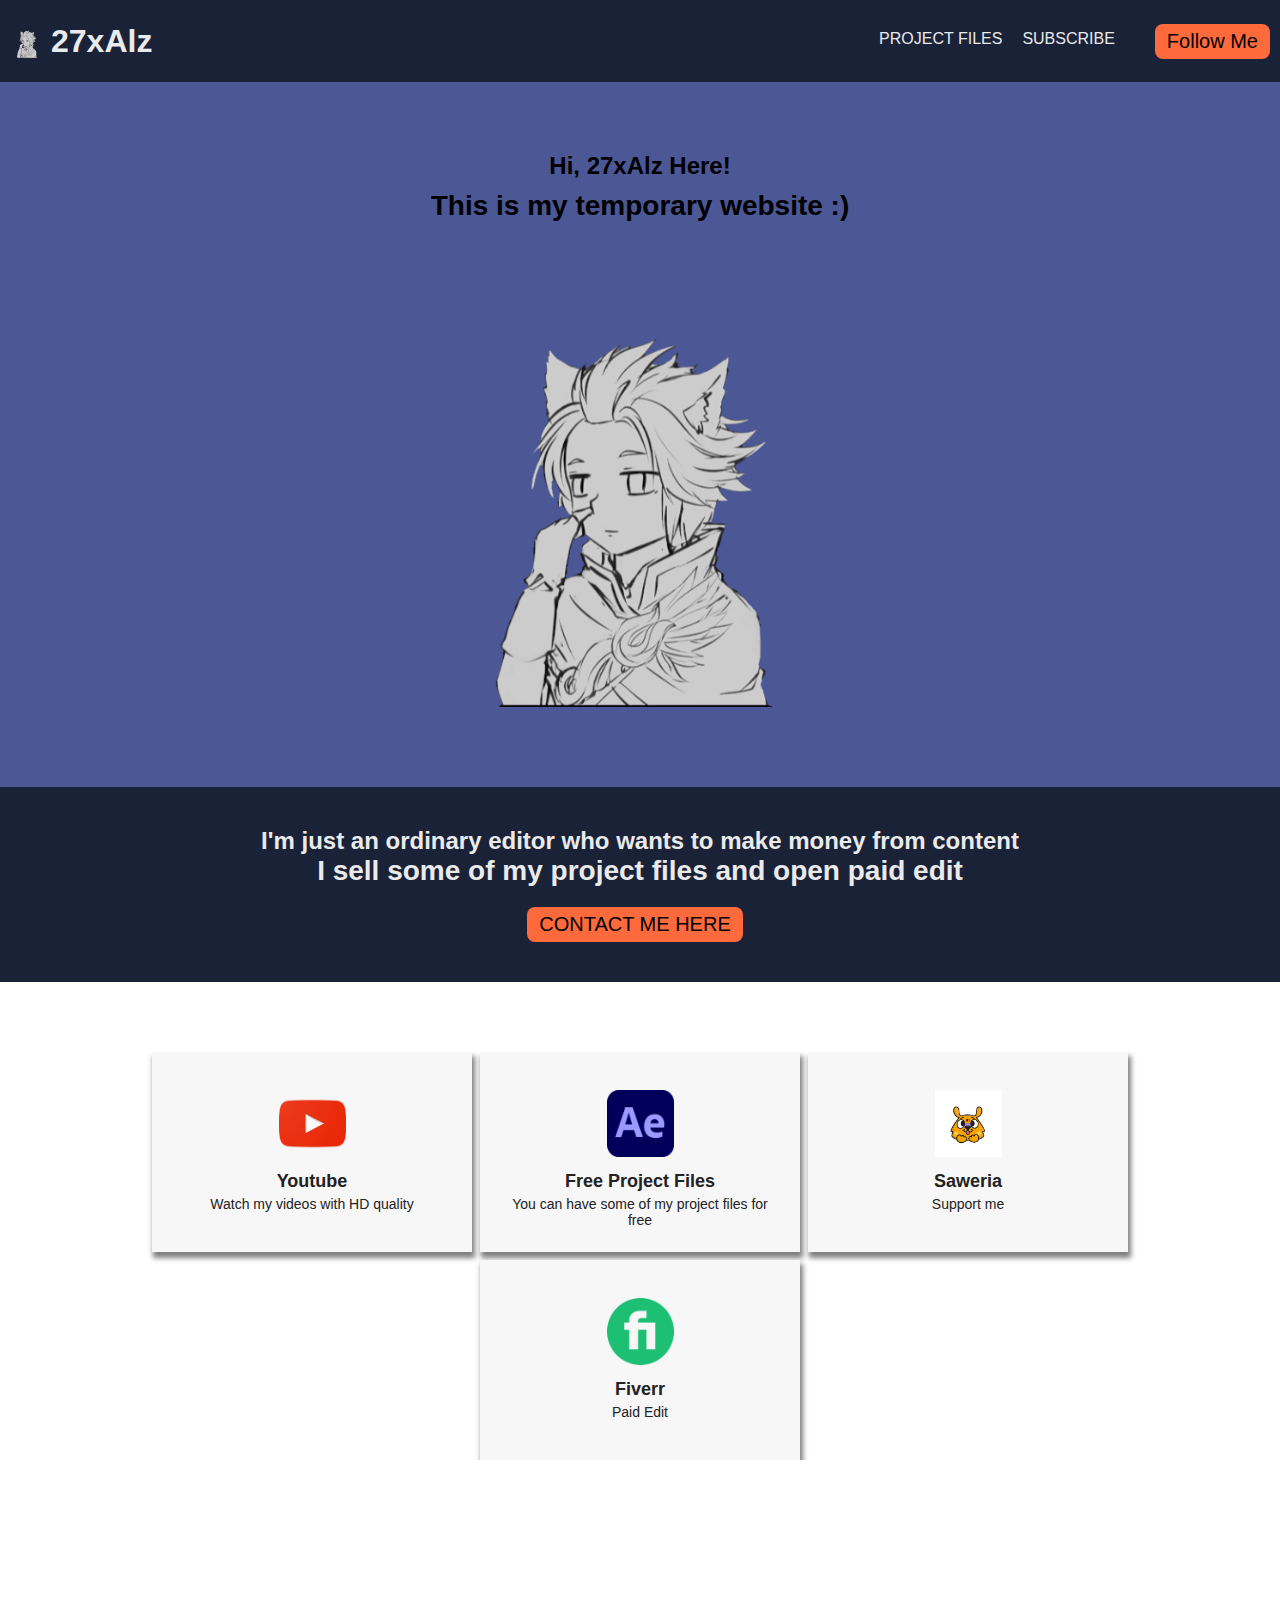
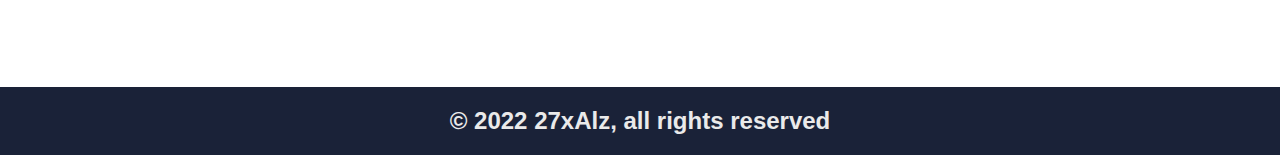
<file: index.html>
<html>

<head>
  <meta charset="utf-8" />
  <meta name="viewport" content="width=device-width, initial-scale=1" />
  <title>27xAlz Homepage</title>
  <link rel="stylesheet" href="style.css" />
  <link rel="shortcut icon" type="image/jpg" href="assets/pic/harith.png">
</head>

<body>
  <header>
    <div class="logo">
      <img src="assets/pic/harith.png" alt="logo" class="logo-img" />
      <h1 class="logo-title">27xAlz</h1>
    </div>

    <nav>
      <ul>
        <li><a href="pf.html">PROJECT FILES</a></li>
        <li><a href="https://youtube.com/Cryztalz?sub_confirmation=1">SUBSCRIBE</a></li>
      </ul>
    </nav>
    <button class="btn-cta" onclick="redirInstagram()">Follow Me</button>
  </header>
  <div class="container">
    <div class="intro">
      <p class="title">Hi, 27xAlz Here!</p>
      <p class="description">This is my temporary website :)</p>
      <img src="assets/pic/harith.png" alt="logo" class="img-foto" />
    </div>
  </div>
  <div class="parallax">
    <div class="tentang">
      <p class="title">I'm just an ordinary editor who wants to make money from content</p>
      <p class="description">I sell some of my project files and open paid edit</p>
      <div class="mt-10">
        <button class="btn-cta" onclick="redirWhatsapp()">CONTACT ME HERE</button>
      </div>
    </div>
    <div class="container1">
      <div class="card" id="jasa">
        <a class="card-item" target="_blank" href="https://www.youtube.com/c/Cryztalz/videos">
          <div>
            <img src="assets/pic/youtube.png" alt="icon youtube" class="icon" />
            <p class="card-title">Youtube</p>
            <p class="card-description">Watch my videos with HD quality</p>
          </div>
        </a>
        <a class="card-item" href="pf.html">
          <div>
            <img src="assets/pic/ae.png" alt="icon ae" class="icon" />
            <p class="card-title"> Free Project Files</p>
            <p class="card-description">You can have some of my project files for free</p>
          </div>
        </a>
        <a class="card-item" target="_blank" href="https://saweria.co/xTalz">
          <div>
            <img src="assets/pic/saweria.jpg" alt="icon saweria" class="icon" />
            <p class="card-title">Saweria</p>
            <p class="card-description">Support me</p>
          </div>
        </a>
        <a class="card-item" target="_blank" href="https://www.fiverr.com/xtalz_">
          <div>
            <img src="assets/pic/fiverr.png" alt="icon fiverr" class="icon" />
            <p class="card-title">Fiverr</p>
            <p class="card-description">Paid Edit</p>
          </div>
        </a>
      </div>
    </div>
  </div>
  <footer>
    <p class="title">&copy; 2022 27xAlz, all rights reserved</p>
  </footer>

  <script>
    function redirInstagram() {
      window.open('http://instagram.com/27xalz/', '_blank');
    }

    function redirWhatsapp() {
      window.open('https://wa.me/+6281213910775', '_blank')
    }
  </script>
</body>

</html>
</file>
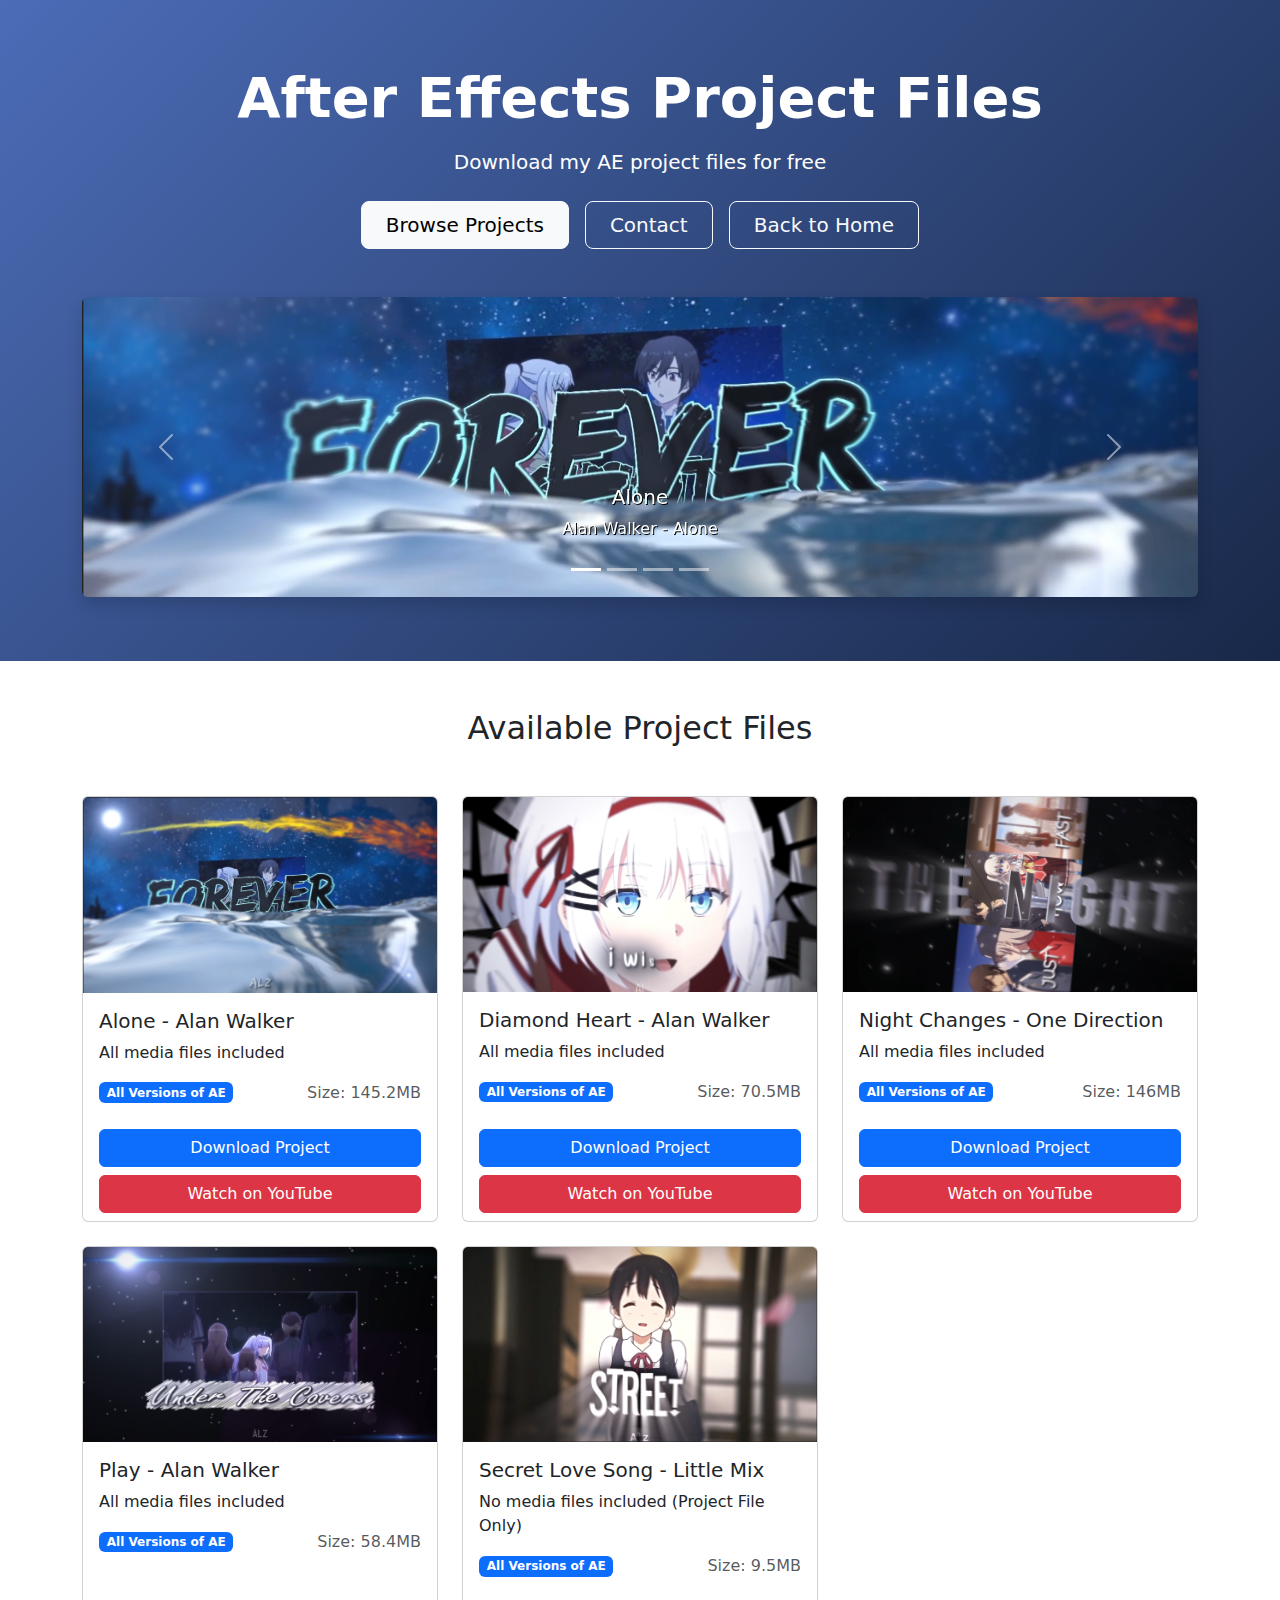
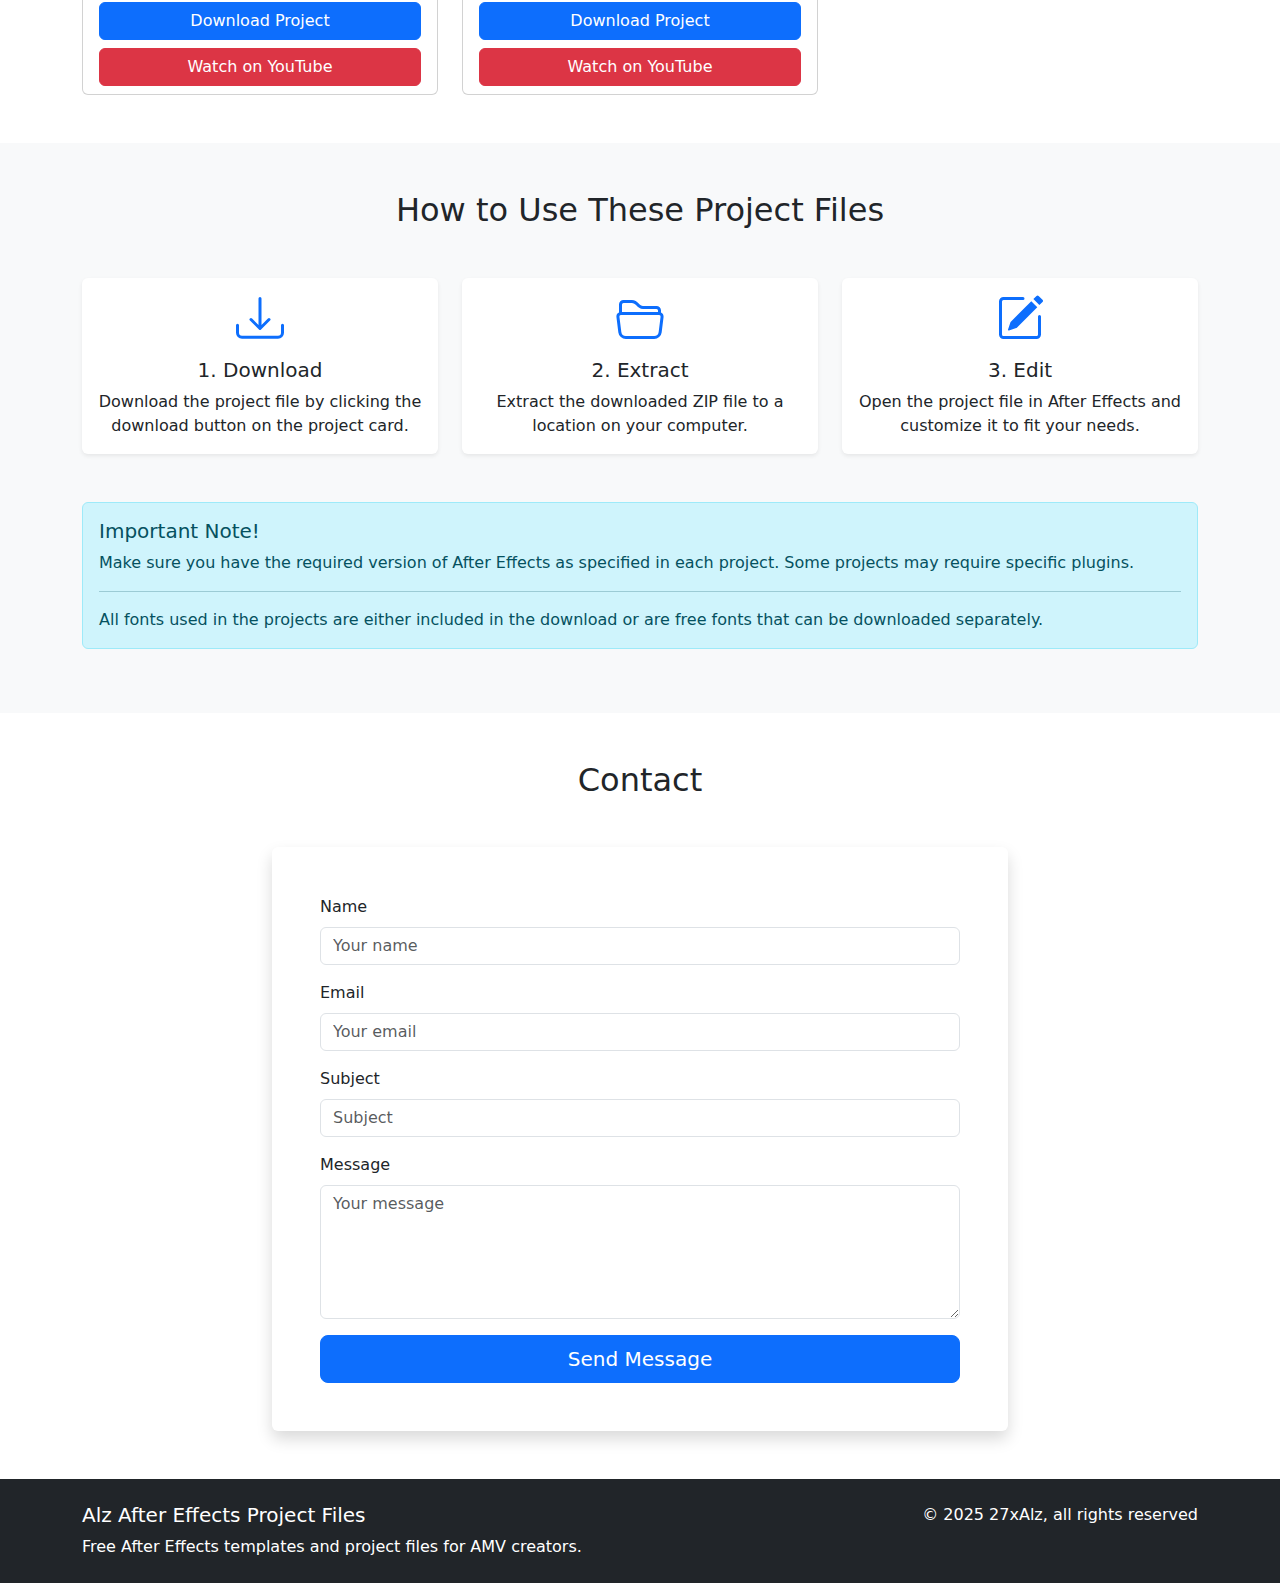
<file: pf.html>
<!DOCTYPE html>
<html lang="en">
<head>
    <meta charset="UTF-8">
    <meta name="viewport" content="width=device-width, initial-scale=1.0">
    <title>Alz After Effects Project Files</title>
    <link href="https://cdn.jsdelivr.net/npm/bootstrap@5.3.2/dist/css/bootstrap.min.css" rel="stylesheet">
    <style>
    .project-card {
        transition: transform 0.3s ease, box-shadow 0.3s ease;
    }
    .project-card:hover {
        transform: translateY(-5px);
        box-shadow: 0 10px 20px rgba(0,0,0,0.1);
    }
    .header-section {
        background: linear-gradient(135deg, #4b6cb7 0%, #182848 100%);
        color: white;
        padding: 4rem 0;
    }
    .download-btn {
        transition: all 0.3s ease;
    }
    .download-btn:hover {
        transform: scale(1.05);
    }
    .carousel-item img {
        height: 300px;
        object-fit: cover;
    }
    </style>
</head>
<body>
    <!-- Header -->
    <header class="header-section">
    <div class="container text-center">
        <h1 class="display-4 fw-bold mb-3">After Effects Project Files</h1>
        <p class="lead mb-4">Download my AE project files for free</p>
        <div class="d-flex justify-content-center gap-3">
        <a href="#projects" class="btn btn-light btn-lg px-4">Browse Projects</a>
        <a href="#contact" class="btn btn-outline-light btn-lg px-4">Contact</a>
        <a href="index.html" class="btn btn-outline-light btn-lg px-4">Back to Home</a>
        </div>
    </div>
    
    <!-- Screenshot Preview Carousel -->
    <div class="container mt-5">
        <div id="screenshotCarousel" class="carousel slide" data-bs-ride="carousel">
        <div class="carousel-indicators">
            <button type="button" data-bs-target="#screenshotCarousel" data-bs-slide-to="0" class="active" aria-current="true" aria-label="Slide 1"></button>
            <button type="button" data-bs-target="#screenshotCarousel" data-bs-slide-to="1" aria-label="Slide 2"></button>
            <button type="button" data-bs-target="#screenshotCarousel" data-bs-slide-to="2" aria-label="Slide 3"></button>
            <button type="button" data-bs-target="#screenshotCarousel" data-bs-slide-to="3" aria-label="Slide 4"></button>
        </div>
        <div class="carousel-inner rounded shadow">
            <div class="carousel-item active">
            <img src="assets/pic/alone.png" class="d-block w-100" alt="Alone Carousel">
            <div class="carousel-caption d-none d-md-block">
                <h5 style="text-shadow: 1px 1px 0px rgba(0,0,0,1)">Alone</h5>
                <p style="text-shadow: 1px 1px 0px rgba(0,0,0,1)">Alan Walker - Alone</p>
            </div>
            </div>
        <div class="carousel-item">
            <img src="assets/pic/diamondheart.png" class="d-block w-100" alt="Diamond Heart Carousel">
            <div class="carousel-caption d-none d-md-block">
                <h5 style="text-shadow: 1px 1px 0px rgba(0,0,0,1)">Diamond Heart</h5>
                <p style="text-shadow: 1px 1px 0px rgba(0,0,0,1)">Alan Walker - Diamond Heart</p>
            </div>
            </div>
            <div class="carousel-item">
            <img src="assets/pic/nightchanges.png" class="d-block w-100" alt="Night Changes Carousel">
            <div class="carousel-caption d-none d-md-block">
                <h5 style="text-shadow: 1px 1px 0px rgba(0,0,0,1)">Night Changes</h5>
                <p style="text-shadow: 1px 1px 0px rgba(0,0,0,1)">One Direction - Night Changes</p>
            </div>
            </div>
            <div class="carousel-item">
            <img src="assets/pic/play.png" class="d-block w-100" alt="Play Carousel">
            <div class="carousel-caption d-none d-md-block">
                <h5 style="text-shadow: 1px 1px 0px rgba(0,0,0,1)">Play</h5>
                <p style="text-shadow: 1px 1px 0px rgba(0,0,0,1)">Alan Walker - Play</p>
            </div>
            </div>
        </div>
        <button class="carousel-control-prev" type="button" data-bs-target="#screenshotCarousel" data-bs-slide="prev">
            <span class="carousel-control-prev-icon" aria-hidden="true"></span>
            <span class="visually-hidden">Previous</span>
        </button>
        <button class="carousel-control-next" type="button" data-bs-target="#screenshotCarousel" data-bs-slide="next">
            <span class="carousel-control-next-icon" aria-hidden="true"></span>
            <span class="visually-hidden">Next</span>
        </button>
        </div>
    </div>
</header>

<!-- Projects -->
<section id="projects" class="py-5">
    <div class="container">
        <h2 class="text-center mb-5">Available Project Files</h2>

        <div class="row g-4">
        <!-- Project 1 -->
        <div class="col-md-6 col-lg-4">
            <div class="card h-100 project-card">
            <img src="assets/pic/alone.png" class="card-img-top" alt="Alone PF">
            <div class="card-body">
                <h5 class="card-title">Alone - Alan Walker</h5>
                <p class="card-text">All media files included</p>
                <div class="d-flex justify-content-between align-items-center">
                <span class="badge bg-primary">All Versions of AE</span>
                <span class="text-muted">Size: 145.2MB</span>
                </div>
            </div>
            <div class="card-footer bg-transparent border-top-0">
                <div class="d-grid gap-2">
                <a target="_blank" href="https://drive.google.com/file/d/1N-VzLbHYPq7JHXs4vskhkZcRGj9CNwTP/view?usp=sharing" class="btn btn-primary download-btn">Download Project</a>
                <a target="_blank" href="https://www.youtube.com/watch?v=wZ4Dh8qAHwc" class="btn btn-danger">Watch on YouTube</a>
                </div>
            </div>
            </div>
        </div>
        
        <!-- Project 2 -->
        <div class="col-md-6 col-lg-4">
            <div class="card h-100 project-card">
            <img src="assets/pic/diamondheart.png" class="card-img-top" alt="Diamond Heart PF">
            <div class="card-body">
                    <h5 class="card-title">Diamond Heart - Alan Walker</h5>
                    <p class="card-text">All media files included</p>
                    <div class="d-flex justify-content-between align-items-center">
                    <span class="badge bg-primary">All Versions of AE</span>
                    <span class="text-muted">Size: 70.5MB</span>
                </div>
            </div>
            <div class="card-footer bg-transparent border-top-0">
                    <div class="d-grid gap-2">
                        <a target="_blank" href="https://drive.google.com/file/d/14aemPo_Apj9IUGxaMIyDBrKojX2RjxZ7/view?usp=sharing" class="btn btn-primary download-btn">Download Project</a>
                        <a target="_blank" href="https://www.youtube.com/watch?v=UKOOwJ4kGfE" class="btn btn-danger">Watch on YouTube</a>
                    </div>
                </div>
            </div>
        </div>
        
        <!-- Project 3 -->
        <div class="col-md-6 col-lg-4">
            <div class="card h-100 project-card">
                <img src="assets/pic/nightchanges.png" class="card-img-top" alt="Night Changes PF">
                <div class="card-body">
                    <h5 class="card-title">Night Changes - One Direction</h5>
                    <p class="card-text">All media files included</p>
                    <div class="d-flex justify-content-between align-items-center">
                        <span class="badge bg-primary">All Versions of AE</span>
                        <span class="text-muted">Size: 146MB</span>
                    </div>
                </div>
            <div class="card-footer bg-transparent border-top-0">
                <div class="d-grid gap-2">
                    <a target="_blank" href="https://drive.google.com/file/d/18Bo4FcSAFl83vib4EhupAjosq06lkY0x/view?usp=sharing" class="btn btn-primary download-btn">Download Project</a>
                    <a target="_blank" href="https://www.youtube.com/watch?v=BsJvAakg_Us" class="btn btn-danger">Watch on YouTube</a>
                </div>
            </div>
        </div>
        </div>
        
        <!-- Project 4 -->
        <div class="col-md-6 col-lg-4">
        <div class="card h-100 project-card">
            <img src="assets/pic/play.png" class="card-img-top" alt="Play PF">
            <div class="card-body">
                <h5 class="card-title">Play - Alan Walker</h5>
                <p class="card-text">All media files included</p>
                <div class="d-flex justify-content-between align-items-center">
                    <span class="badge bg-primary">All Versions of AE</span>
                    <span class="text-muted">Size: 58.4MB</span>
                </div>
            </div>
            <div class="card-footer bg-transparent border-top-0">
                <div class="d-grid gap-2">
                    <a target="_blank" href="https://drive.google.com/file/d/1UP2NQ9M-oWmj24jC5qWVa1iIhhrOmOPQ/view?usp=sharing" class="btn btn-primary download-btn">Download Project</a>
                    <a target="_blank" href="https://www.youtube.com/watch?v=NsEmyahRGnM" class="btn btn-danger">Watch on YouTube</a>
                </div>
            </div>
        </div>
        </div>
        
        <!-- Project 5 -->
        <div class="col-md-6 col-lg-4">
        <div class="card h-100 project-card">
            <img src="assets/pic/secretlove.png" class="card-img-top" alt="Secret Love PF">
            <div class="card-body">
                <h5 class="card-title">Secret Love Song - Little Mix</h5>
                <p class="card-text">No media files included (Project File Only)</p>
                <div class="d-flex justify-content-between align-items-center">
                    <span class="badge bg-primary">All Versions of AE</span>
                    <span class="text-muted">Size: 9.5MB</span>
                </div>
            </div>
            <div class="card-footer bg-transparent border-top-0">
                <div class="d-grid gap-2">
                    <a target="_blank" href="https://drive.google.com/file/d/1Cz6Fd4wSGEkYdVQGcdWOBQDeO_DF7bts/view" class="btn btn-primary download-btn">Download Project</a>
                    <a target="_blank" href="https://www.youtube.com/watch?v=I5kJ1DPsMxI" class="btn btn-danger">Watch on YouTube</a>
                </div>
            </div>
        </div>
        </div>
    </div>
    </div>
</section>

<!-- How to Use -->
<section class="py-5 bg-light">
    <div class="container">
        <h2 class="text-center mb-5">How to Use These Project Files</h2>
    
        <div class="row g-4">
            <div class="col-md-4">
                <div class="card h-100 border-0 shadow-sm">
                    <div class="card-body text-center">
                    <div class="mb-3">
                        <svg xmlns="http://www.w3.org/2000/svg" width="48" height="48" fill="currentColor" class="bi bi-download text-primary" viewBox="0 0 16 16">
                            <path d="M.5 9.9a.5.5 0 0 1 .5.5v2.5a1 1 0 0 0 1 1h12a1 1 0 0 0 1-1v-2.5a.5.5 0 0 1 1 0v2.5a2 2 0 0 1-2 2H2a2 2 0 0 1-2-2v-2.5a.5.5 0 0 1 .5-.5z"/>
                            <path d="M7.646 11.854a.5.5 0 0 0 .708 0l3-3a.5.5 0 0 0-.708-.708L8.5 10.293V1.5a.5.5 0 0 0-1 0v8.793L5.354 8.146a.5.5 0 1 0-.708.708l3 3z"/>
                        </svg>
                    </div>
                <h5 class="card-title">1. Download</h5>
                <p class="card-text">Download the project file by clicking the download button on the project card.</p>
            </div>
        </div>
        </div>
        
        <div class="col-md-4">
        <div class="card h-100 border-0 shadow-sm">
            <div class="card-body text-center">
                <div class="mb-3">
                    <svg xmlns="http://www.w3.org/2000/svg" width="48" height="48" fill="currentColor" class="bi bi-folder2-open text-primary" viewBox="0 0 16 16">
                        <path d="M1 3.5A1.5 1.5 0 0 1 2.5 2h2.764c.958 0 1.76.56 2.311 1.184C7.985 3.648 8.48 4 9 4h4.5A1.5 1.5 0 0 1 15 5.5v.64c.57.265.94.876.856 1.546l-.64 5.124A2.5 2.5 0 0 1 12.733 15H3.266a2.5 2.5 0 0 1-2.481-2.19l-.64-5.124A1.5 1.5 0 0 1 1 6.14V3.5zM2 6h12v-.5a.5.5 0 0 0-.5-.5H9c-.964 0-1.71-.629-2.174-1.154C6.374 3.334 5.82 3 5.264 3H2.5a.5.5 0 0 0-.5.5V6zm-.367 1a.5.5 0 0 0-.496.562l.64 5.124A1.5 1.5 0 0 0 3.266 14h9.468a1.5 1.5 0 0 0 1.489-1.314l.64-5.124A.5.5 0 0 0 14.367 7H1.633z"/>
                    </svg>
                </div>
                <h5 class="card-title">2. Extract</h5>
                <p class="card-text">Extract the downloaded ZIP file to a location on your computer.</p>
            </div>
        </div>
        </div>
        
        <div class="col-md-4">
        <div class="card h-100 border-0 shadow-sm">
            <div class="card-body text-center">
                <div class="mb-3">
                    <svg xmlns="http://www.w3.org/2000/svg" width="48" height="48" fill="currentColor" class="bi bi-pencil-square text-primary" viewBox="0 0 16 16">
                        <path d="M15.502 1.94a.5.5 0 0 1 0 .706L14.459 3.69l-2-2L13.502.646a.5.5 0 0 1 .707 0l1.293 1.293zm-1.75 2.456-2-2L4.939 9.21a.5.5 0 0 0-.121.196l-.805 2.414a.25.25 0 0 0 .316.316l2.414-.805a.5.5 0 0 0 .196-.12l6.813-6.814z"/>
                        <path fill-rule="evenodd" d="M1 13.5A1.5 1.5 0 0 0 2.5 15h11a1.5 1.5 0 0 0 1.5-1.5v-6a.5.5 0 0 0-1 0v6a.5.5 0 0 1-.5.5h-11a.5.5 0 0 1-.5-.5v-11a.5.5 0 0 1 .5-.5H9a.5.5 0 0 0 0-1H2.5A1.5 1.5 0 0 0 1 2.5v11z"/>
                    </svg>
                </div>
                <h5 class="card-title">3. Edit</h5>
                <p class="card-text">Open the project file in After Effects and customize it to fit your needs.</p>
            </div>
        </div>
    </div>
</div>

    <div class="mt-5">
        <div class="alert alert-info" role="alert">
            <h5 class="alert-heading">Important Note!</h5>
            <p>Make sure you have the required version of After Effects as specified in each project. Some projects may require specific plugins.</p>
            <hr>
            <p class="mb-0">All fonts used in the projects are either included in the download or are free fonts that can be downloaded separately.</p>
        </div>
    </div>
</div>
</section>

<!-- Contact -->
<section id="contact" class="py-5">
    <div class="container">
        <div class="row justify-content-center">
            <div class="col-lg-8">
                <h2 class="text-center mb-5">Contact</h2>

            <div class="card border-0 shadow">
                <div class="card-body p-5">
                <form action="mailto:cryztalzml@gmail.com" method="post" enctype="text/plain">
                    <div class="mb-3">
                        <label for="name" class="form-label">Name</label>
                        <input type="text" class="form-control" id="name" name="name" placeholder="Your name" required>
                    </div>
                <div class="mb-3">
                    <label for="email" class="form-label">Email</label>
                    <input type="email" class="form-control" id="email" name="email" placeholder="Your email" required>
                </div>
                <div class="mb-3">
                    <label for="subject" class="form-label">Subject</label>
                    <input type="text" class="form-control" id="subject" name="subject" placeholder="Subject" required>
                </div>
                <div class="mb-3">
                    <label for="message" class="form-label">Message</label>
                    <textarea class="form-control" id="message" name="message" rows="5" placeholder="Your message" required></textarea>
                </div>
                <div class="d-grid">
                    <button type="submit" class="btn btn-primary btn-lg">Send Message</button>
                </div>
                </form>
            </div>
            </div>
        </div>
        </div>
    </div>
</section>

<!-- Footer -->
<footer class="bg-dark text-white py-4">
    <div class="container">
        <div class="row">
            <div class="col-md-6">
                <h5>Alz After Effects Project Files</h5>
                <p class="mb-0">Free After Effects templates and project files for AMV creators.</p>
        </div>
            <div class="col-md-6 text-md-end">
                <p class="mb-0">&copy; 2025 27xAlz, all rights reserved</p>
            </div>
        </div>
    </div>
</footer>

<script src="https://cdn.jsdelivr.net/npm/bootstrap@5.3.2/dist/js/bootstrap.bundle.min.js"></script>
</body>
</html>
</file>
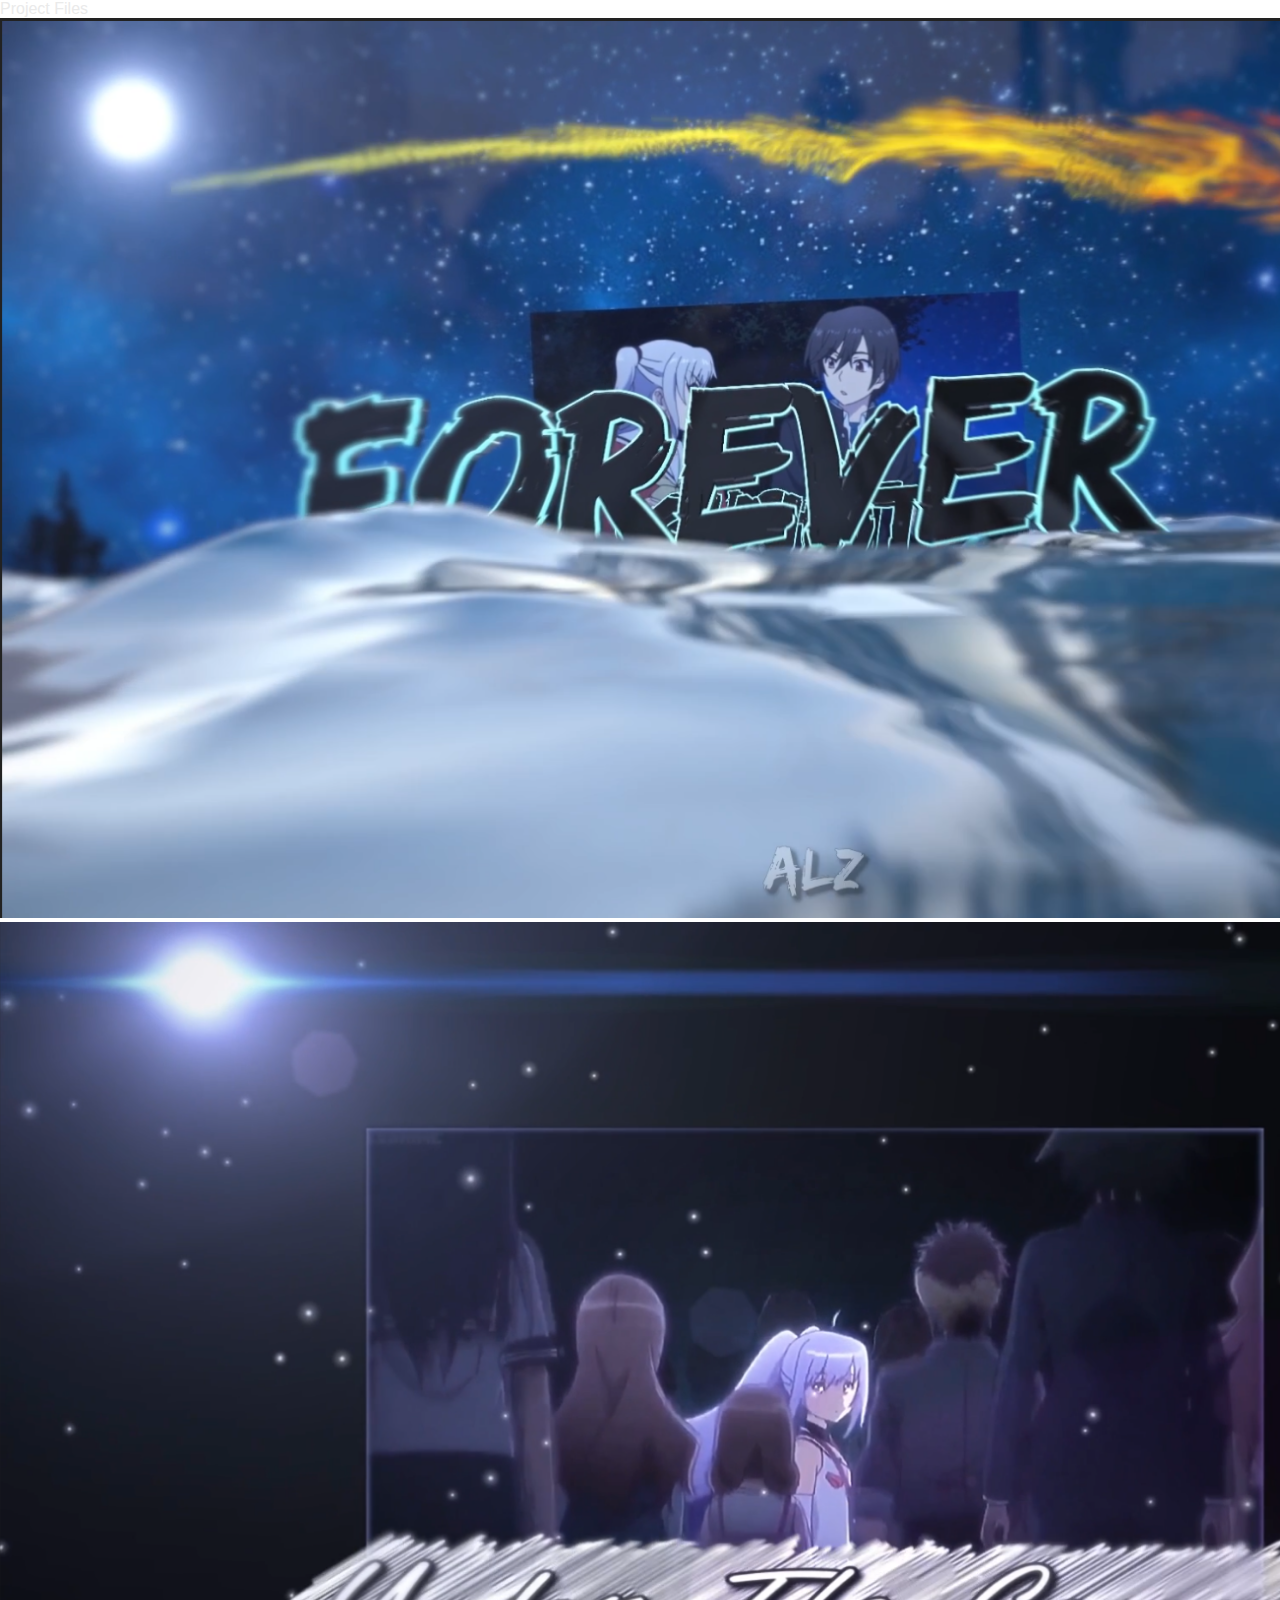
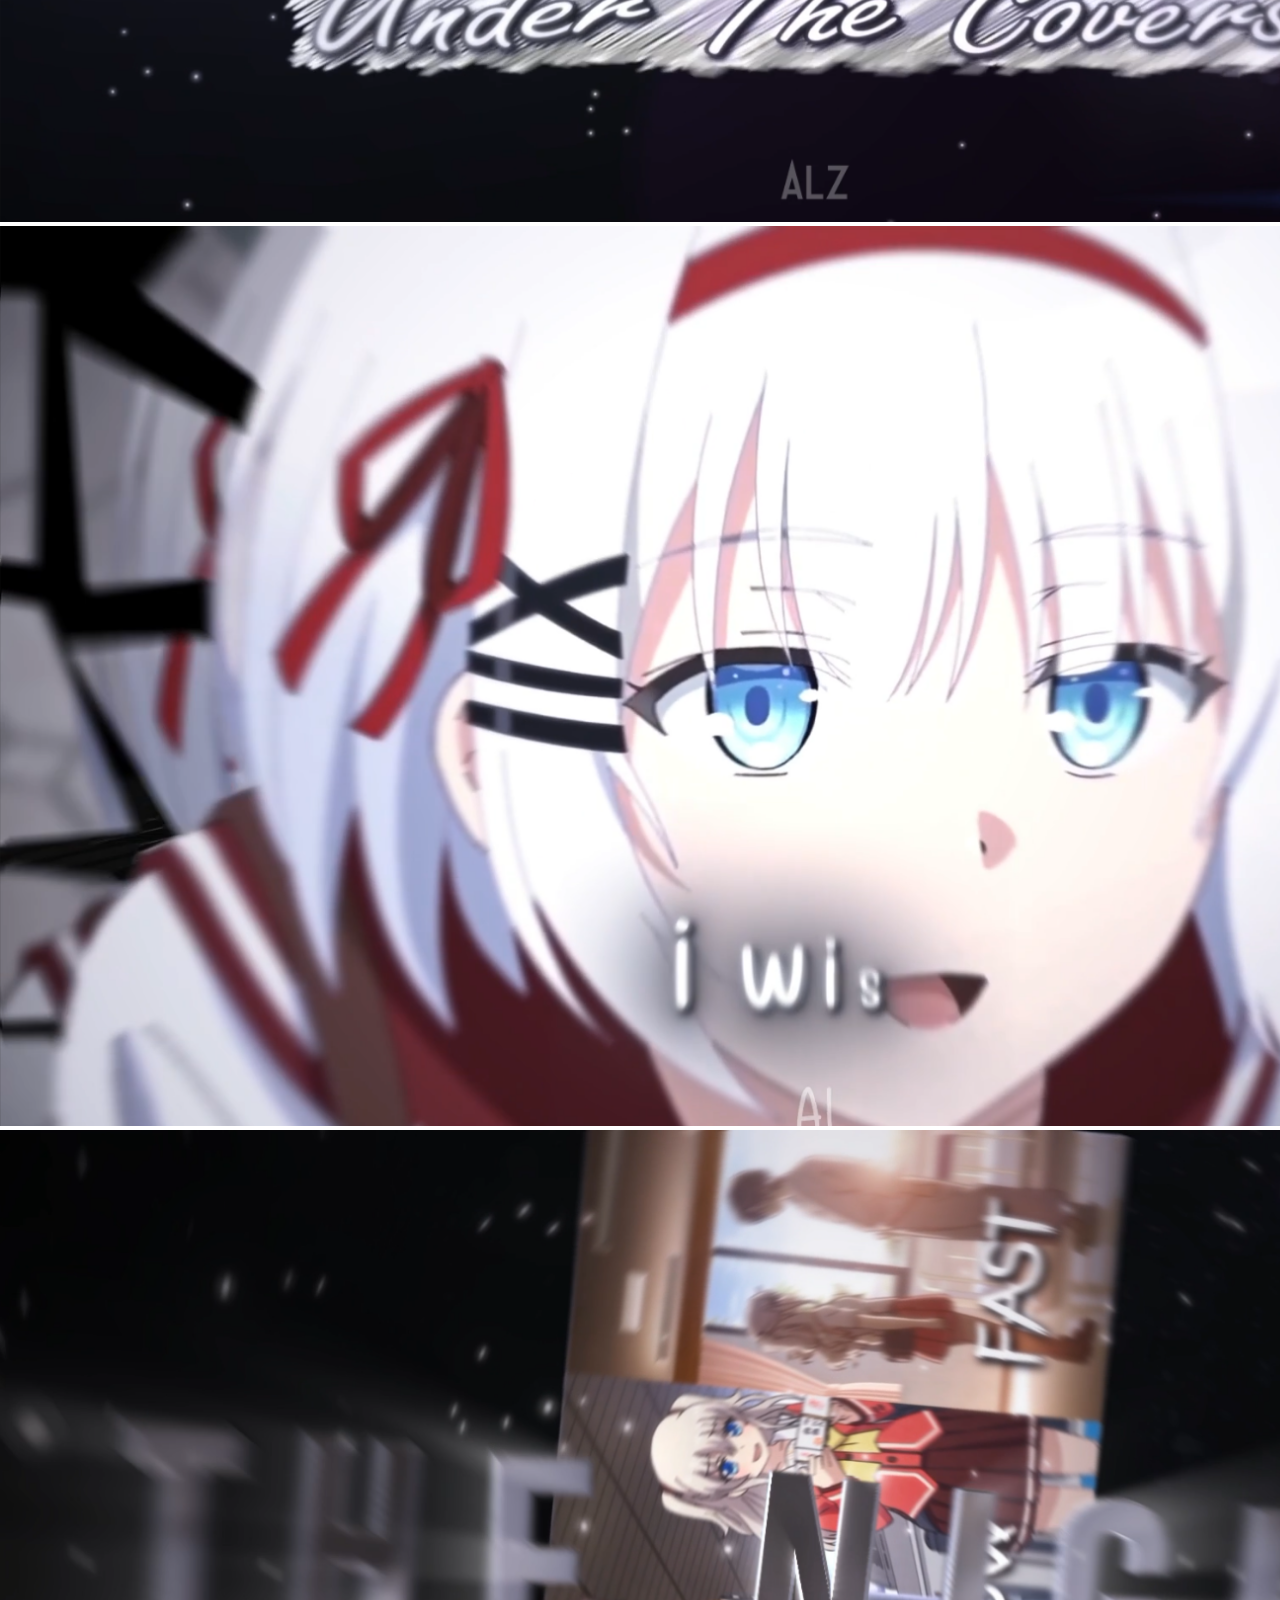
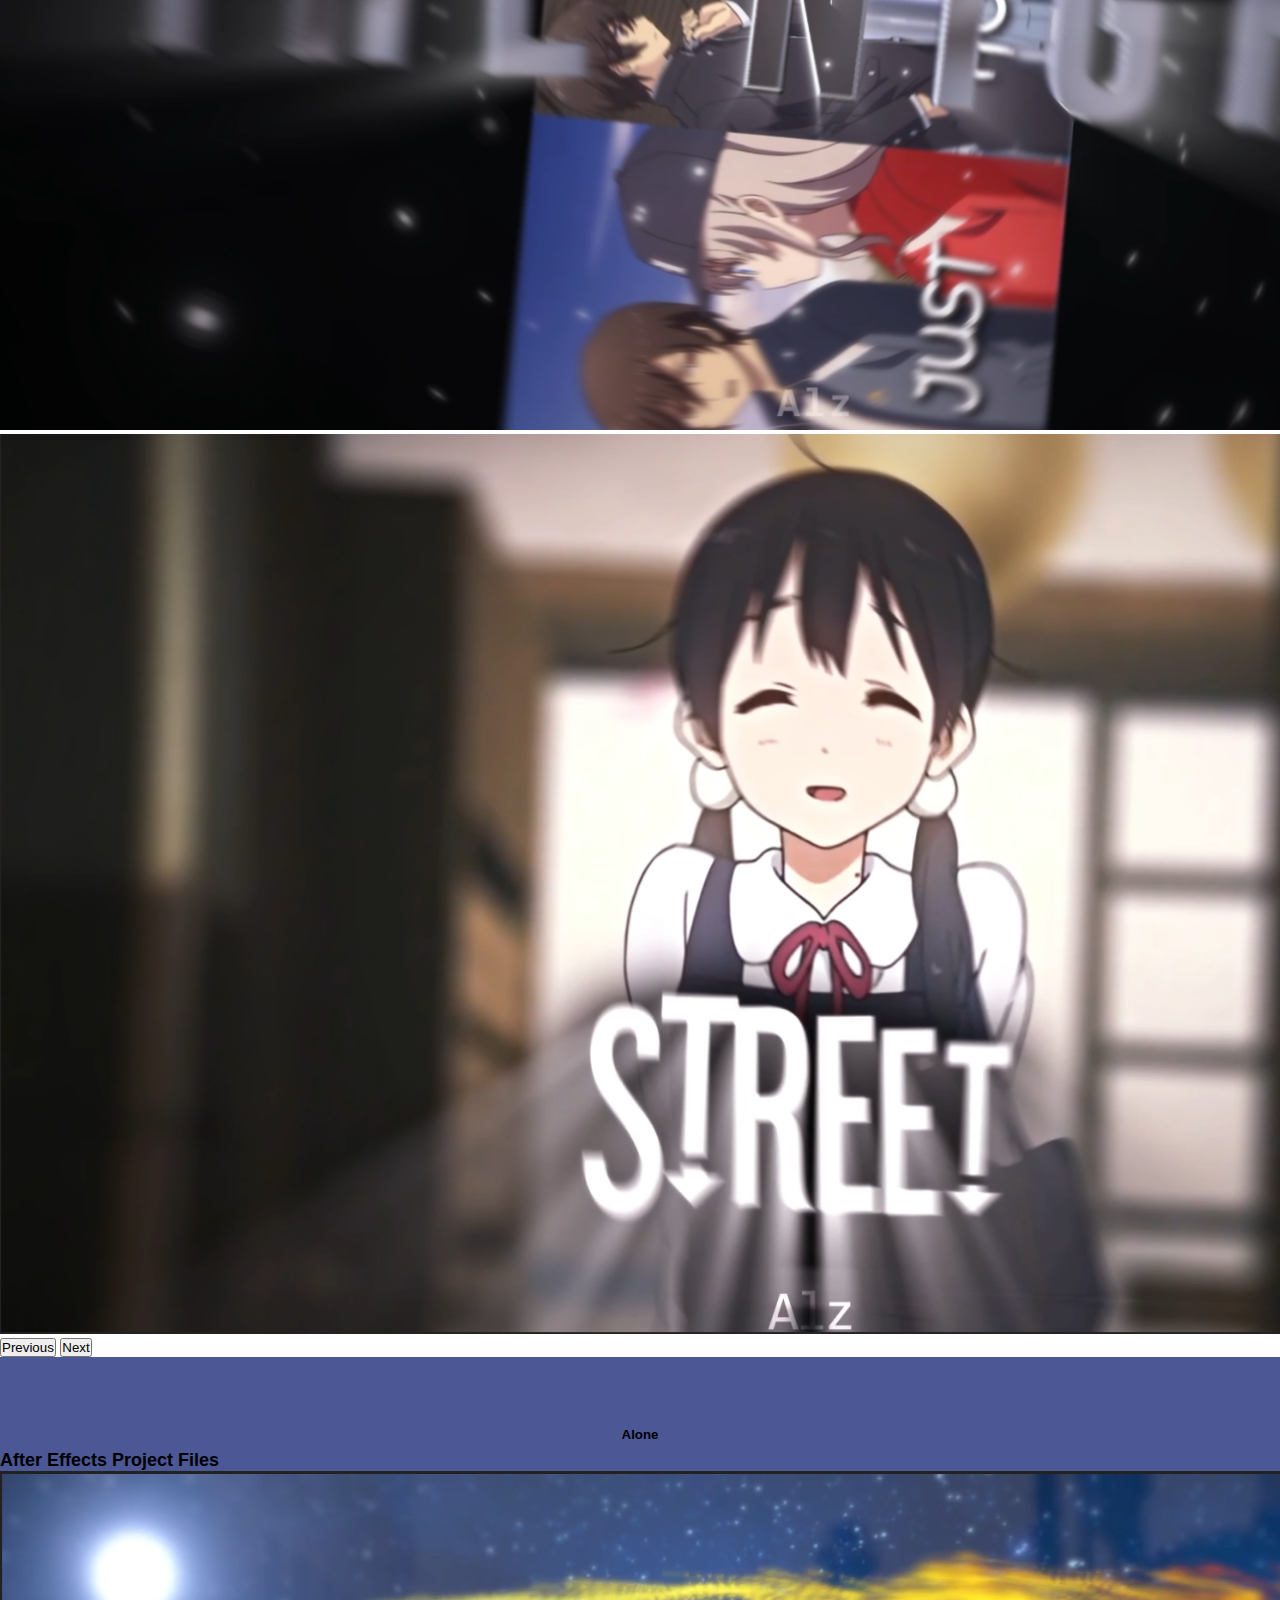
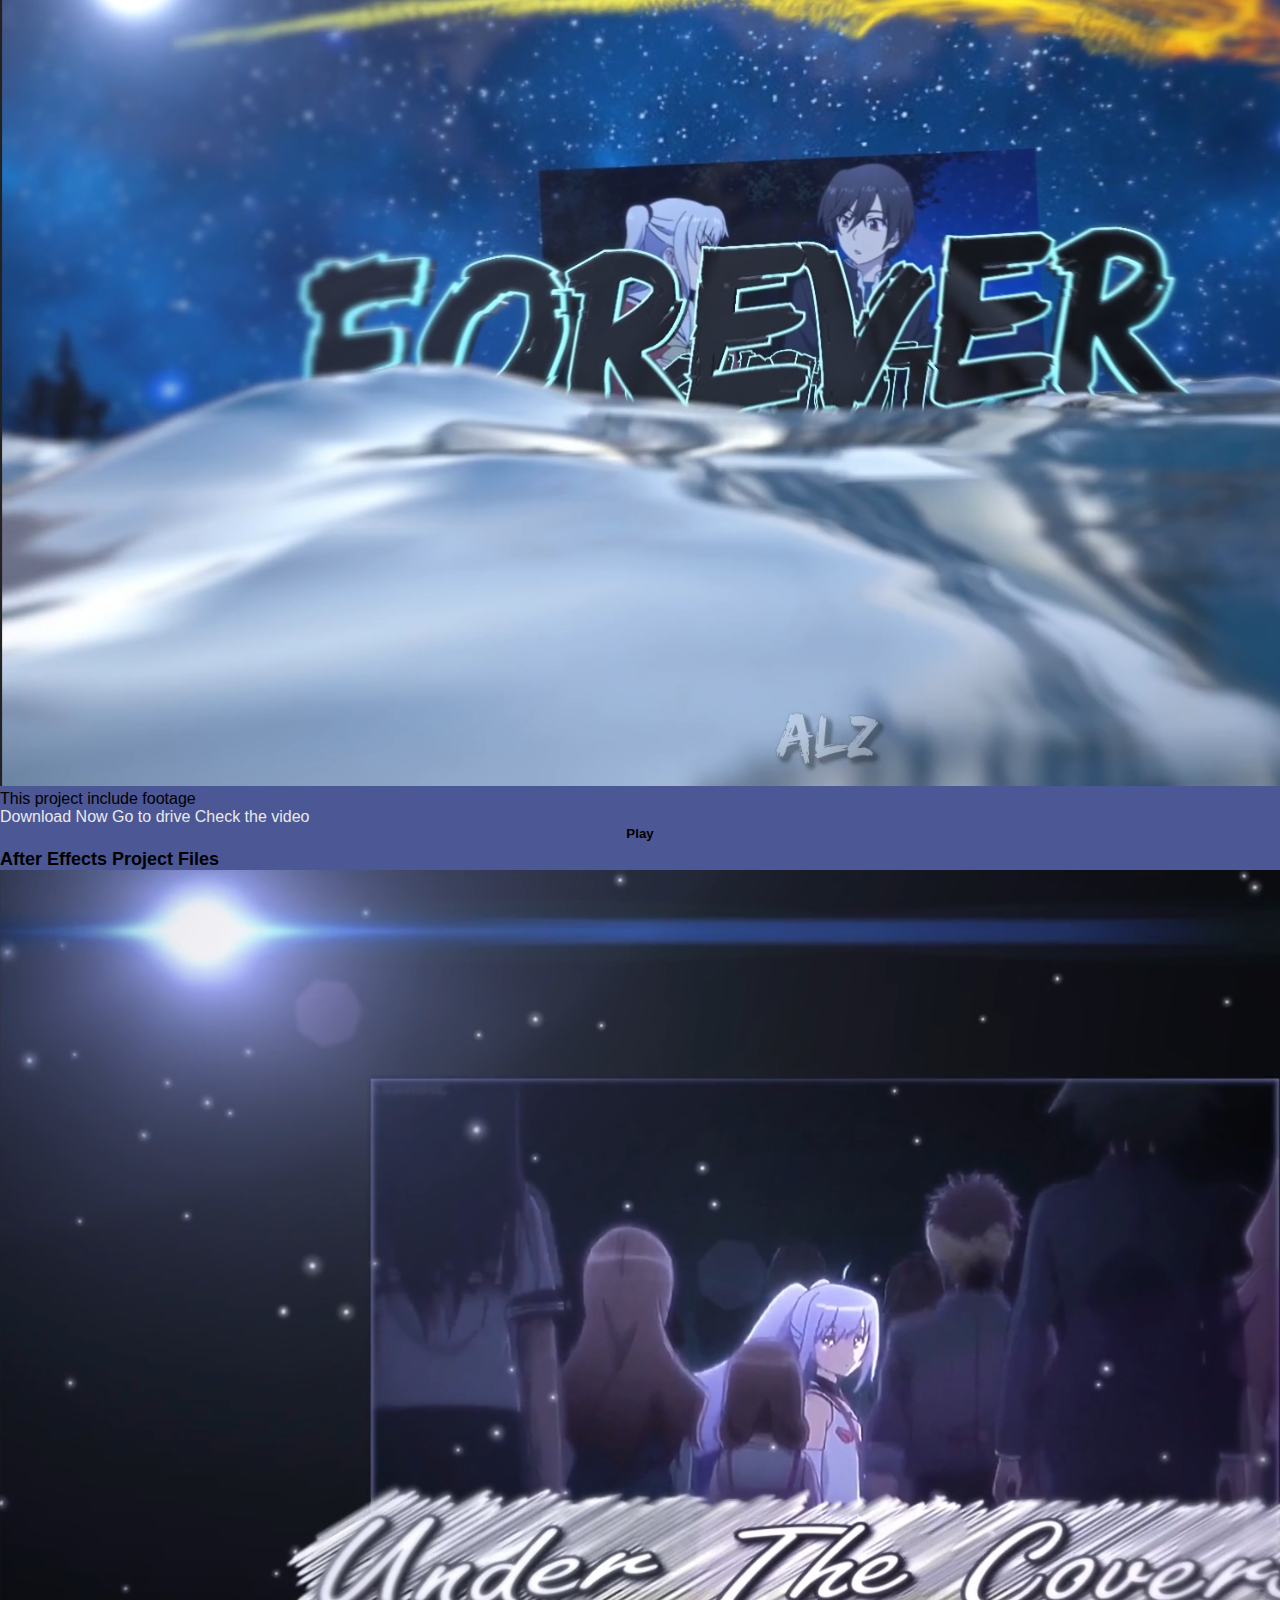
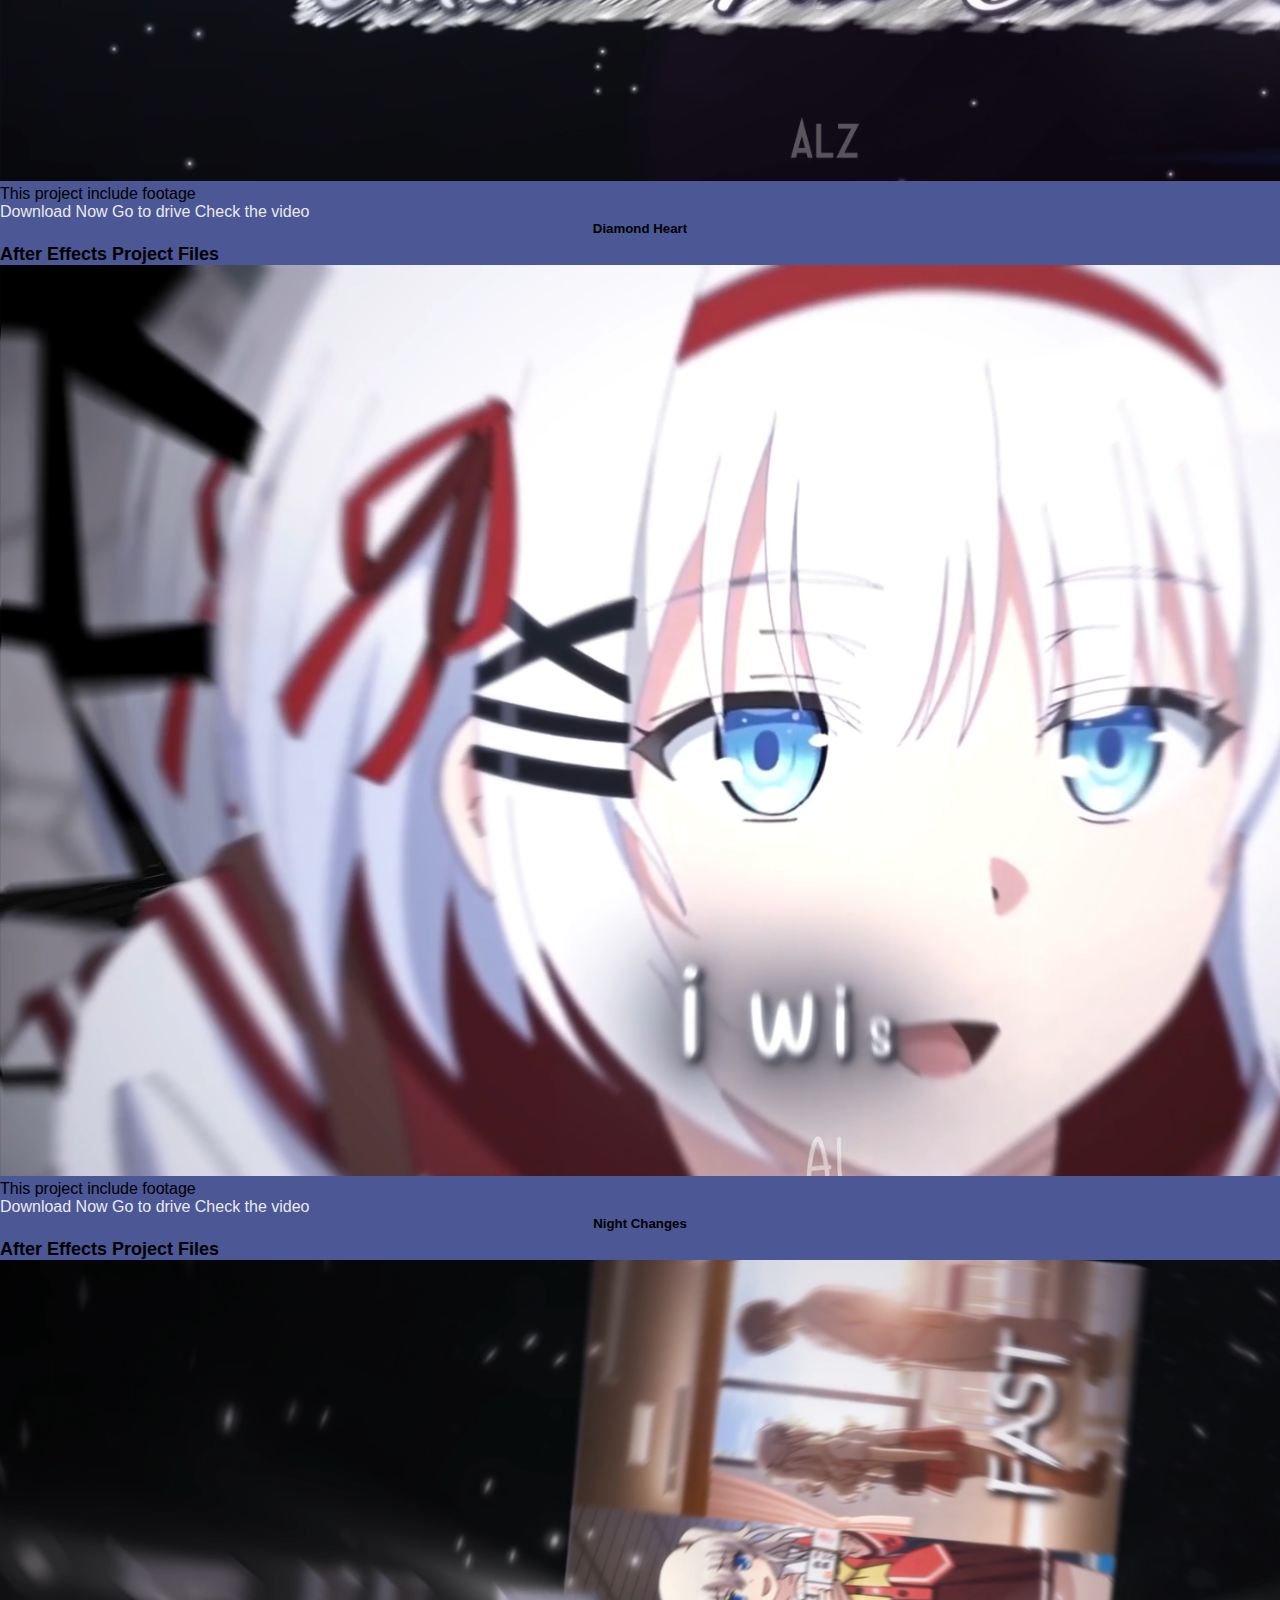
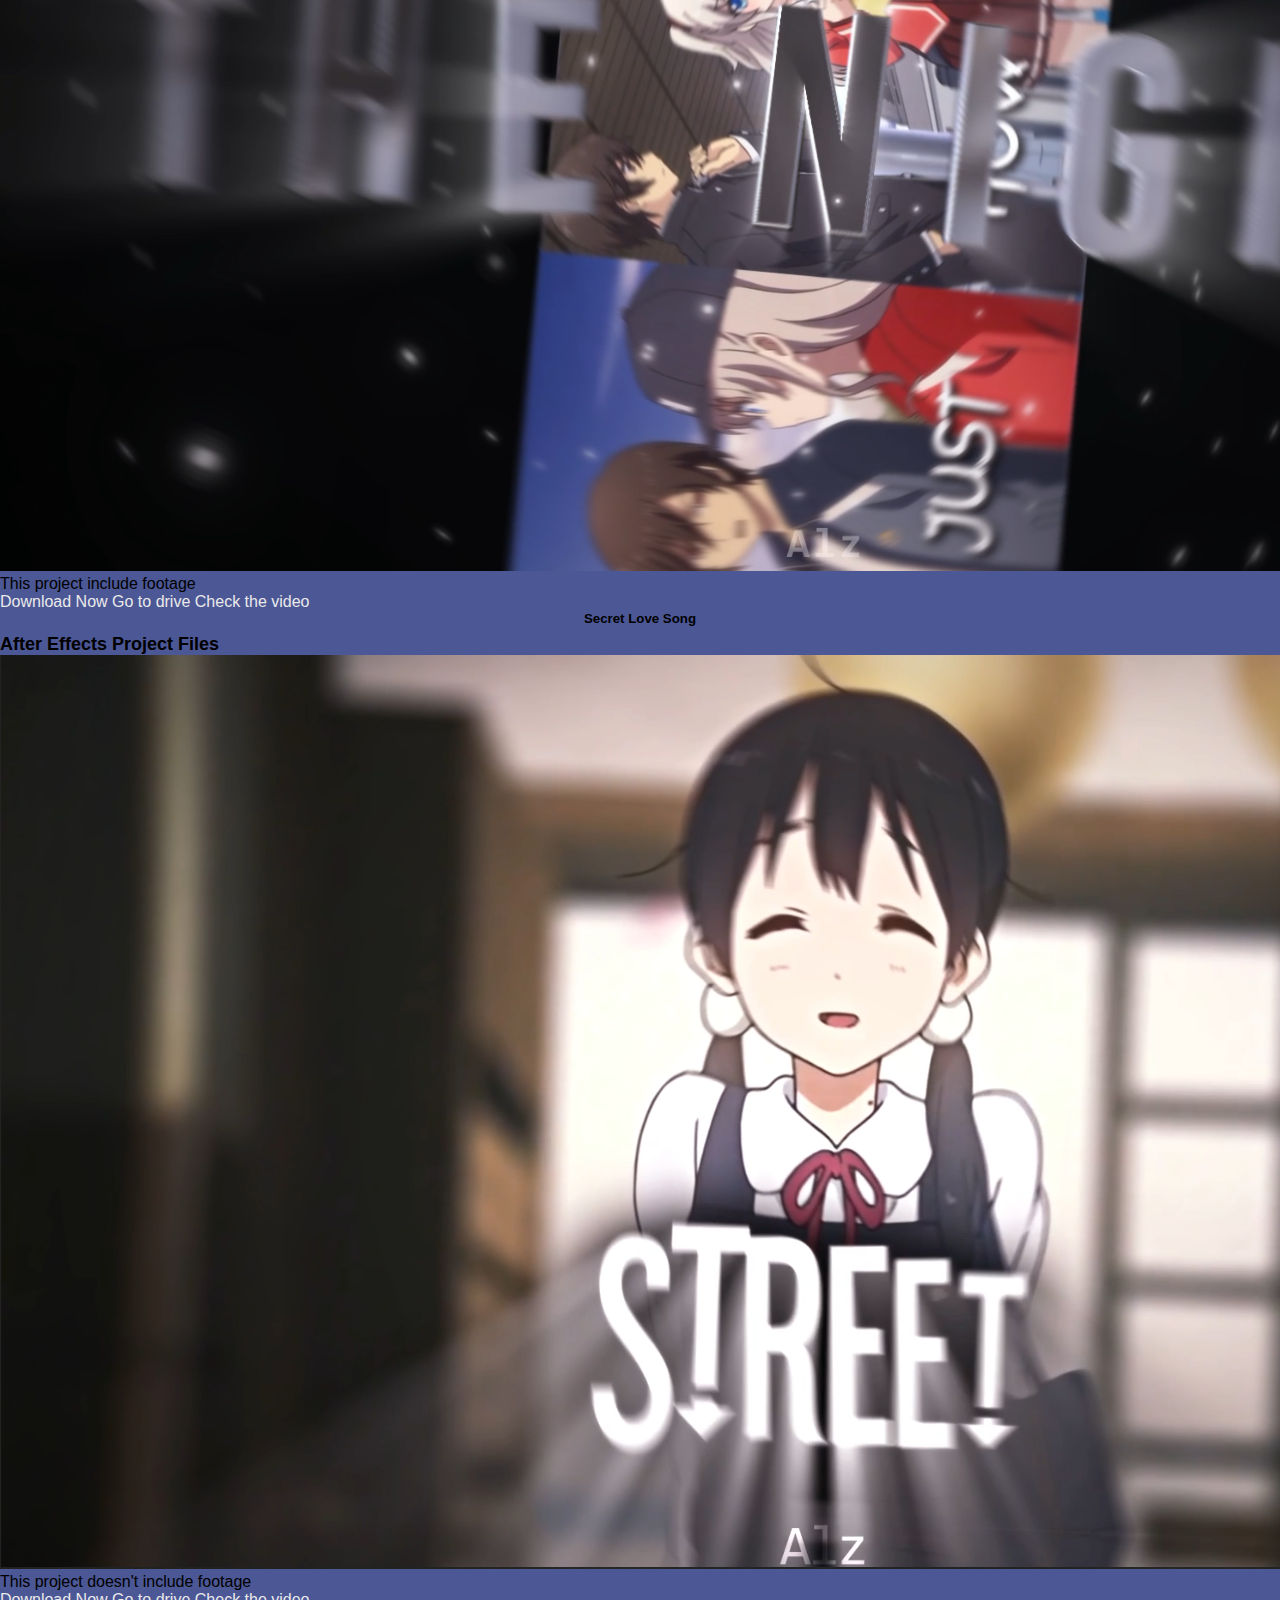
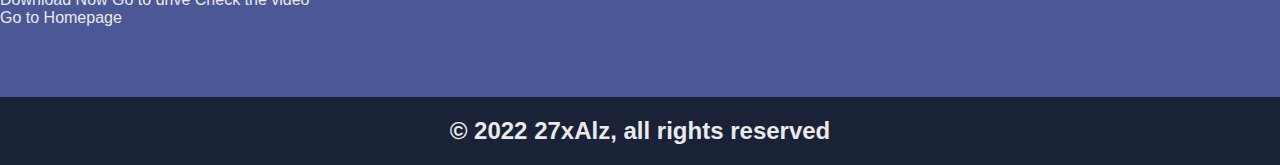
<file: pf_old.html>
<!DOCTYPE html>
<html lang="en">

<head>
  <meta charset="UTF-8">
  <meta http-equiv="X-UA-Compatible" content="IE=edge">
  <meta name="viewport" content="width=device-width, initial-scale=1.0">
  <title>Project Files</title>
  <link rel="stylesheet" href="style.css">
  <!-- CSS only -->
  <link href="https://cdn.jsdelivr.net/npm/bootstrap@5.2.1/dist/css/bootstrap.min.css" rel="stylesheet"
    integrity="sha384-iYQeCzEYFbKjA/T2uDLTpkwGzCiq6soy8tYaI1GyVh/UjpbCx/TYkiZhlZB6+fzT" crossorigin="anonymous">
  <link rel="shortcut icon" type="image/jpg" href="assets/pic/ae.png">
</head>

<body>
  <div>
    <!-- NAVBAR -->
    <nav class="navbar navbar-dark bg-primary">
      <div class="container-fluid">
        <a class="navbar-brand">Project Files</a>
      </div>
    </nav>
    <!-- NAVBAR END -->

    <!-- CAROUSEL -->
    <div id="carouselExampleControls" class="carousel slide" data-bs-ride="carousel">
      <div class="carousel-inner">
        <div class="carousel-item active">
          <img src="assets/pic/alone.png" height="900" class="d-block w-100" alt="...">
        </div>
        <div class="carousel-item">
          <img src="assets/pic/play.png" height="900" class="d-block w-100" alt="...">
        </div>
        <div class="carousel-item">
          <img src="assets/pic/diamondheart.png" height="900" class="d-block w-100" alt="...">
        </div>
        <div class="carousel-item">
          <img src="assets/pic/nightchanges.png" height="900" class="d-block w-100" alt="...">
        </div>
        <div class="carousel-item">
          <img src="assets/pic/secretlove.png" height="900" class="d-block w-100" alt="...">
        </div>
      </div>
      <button class="carousel-control-prev" type="button" data-bs-target="#carouselExampleControls"
        data-bs-slide="prev">
        <span class="carousel-control-prev-icon" aria-hidden="true"></span>
        <span class="visually-hidden">Previous</span>
      </button>
      <button class="carousel-control-next" type="button" data-bs-target="#carouselExampleControls"
        data-bs-slide="next">
        <span class="carousel-control-next-icon" aria-hidden="true"></span>
        <span class="visually-hidden">Next</span>
      </button>
    </div>
    <!-- CAROUSEL END -->

    <!-- PRODUCT -->
    <div class="container mt-5">
      <div class="row">
        <div class="card col-sm-6">
          <h5 class="card-header">Alone</h5>
          <div class="card-body">
            <h5 class="card-title">After Effects Project Files</h5>
            <img src="assets/pic/alone.png" class="img-thumbnail" alt="Alone Thumbnail">
            <p class="card-text">This project include footage</p>
            <div class="d-flex flex-wrap gap-2">
              <a target="_blank" class="btn btn-primary" href="https://drive.google.com/u/0/uc?id=1N-VzLbHYPq7JHXs4vskhkZcRGj9CNwTP&export=download&confirm=t&uuid=0838ced5-5c49-4015-a100-d340098c66cb">Download Now</a>
              <a target="_blank" class="btn btn-primary" href="https://drive.google.com/file/d/1N-VzLbHYPq7JHXs4vskhkZcRGj9CNwTP/view?usp=sharing">Go to drive</a>
              <a target="_blank" class="btn btn-primary" href="https://www.youtube.com/watch?v=wZ4Dh8qAHwc">Check the video</a>
            </div>
          </div>
        </div>
        <div class="card col-sm-6">
          <h5 class="card-header">Play</h5>
          <div class="card-body">
            <h5 class="card-title">After Effects Project Files</h5>
            <img src="assets/pic/play.png" class="img-thumbnail" alt="Play Thumbnail">
            <p class="card-text">This project include footage</p>
            <div class="d-flex flex-wrap gap-2">
              <a target="_blank" class="btn btn-primary" href="https://drive.google.com/u/0/uc?id=1UP2NQ9M-oWmj24jC5qWVa1iIhhrOmOPQ&export=download&confirm=t&uuid=cf25a3ca-8876-40d8-b7c6-245e99c6c712">Download Now</a>
              <a target="_blank" class="btn btn-primary" href="https://drive.google.com/file/d/1UP2NQ9M-oWmj24jC5qWVa1iIhhrOmOPQ/view?usp=sharing">Go to drive</a>
              <a target="_blank" class="btn btn-primary" href="https://www.youtube.com/watch?v=NsEmyahRGnM">Check the video</a>
            </div>
          </div>
        </div>
        <div class="card col-sm-6">
          <h5 class="card-header">Diamond Heart</h5>
          <div class="card-body">
            <h5 class="card-title">After Effects Project Files</h5>
            <img src="assets/pic/diamondheart.png" class="img-thumbnail" alt="Diamond Heart Thumbnail">
            <p class="card-text">This project include footage</p>
            <div class="d-flex flex-wrap gap-2">
              <a target="_blank" class="btn btn-primary" href="https://drive.google.com/u/0/uc?id=14aemPo_Apj9IUGxaMIyDBrKojX2RjxZ7&export=download&confirm=t&uuid=30dc0927-6f24-4ac6-a53a-b47836822b00">Download Now</a>
              <a target="_blank" class="btn btn-primary" href="https://drive.google.com/file/d/14aemPo_Apj9IUGxaMIyDBrKojX2RjxZ7/view?usp=sharing">Go to drive</a>
              <a target="_blank" class="btn btn-primary" href="https://www.youtube.com/watch?v=UKOOwJ4kGfE">Check the video</a>
            </div>
          </div>
        </div>
        <div class="card col-sm-6">
          <h5 class="card-header">Night Changes</h5>
          <div class="card-body">
            <h5 class="card-title">After Effects Project Files</h5>
            <img src="assets/pic/nightchanges.png" class="img-thumbnail" alt="Night Changes Thumbnail">
            <p class="card-text">This project include footage</p>
            <div class="d-flex flex-wrap gap-2">
              <a target="_blank" class="btn btn-primary" href="https://drive.google.com/u/0/uc?id=18Bo4FcSAFl83vib4EhupAjosq06lkY0x&export=download&confirm=t&uuid=96cae00b-b507-4f81-948b-db7173d4edf4">Download Now</a>
              <a target="_blank" class="btn btn-primary" href="https://drive.google.com/file/d/18Bo4FcSAFl83vib4EhupAjosq06lkY0x/view?usp=sharing">Go to drive</a>
              <a target="_blank" class="btn btn-primary" href="https://www.youtube.com/watch?v=BsJvAakg_Us">Check the video</a>
            </div>
          </div>
        </div>
        <div class="card col-sm-6">
          <h5 class="card-header">Secret Love Song</h5>
          <div class="card-body">
            <h5 class="card-title">After Effects Project Files</h5>
            <img src="assets/pic/secretlove.png" class="img-thumbnail" alt="Secret Love Song Thumbnail">
            <p class="card-text">This project doesn't include footage</p>
            <div class="d-flex flex-wrap gap-2">
              <a target="_blank" class="btn btn-primary" href="https://drive.google.com/u/0/uc?id=1Cz6Fd4wSGEkYdVQGcdWOBQDeO_DF7bts&export=download">Download Now</a>
              <a target="_blank" class="btn btn-primary" href="https://drive.google.com/file/d/1Cz6Fd4wSGEkYdVQGcdWOBQDeO_DF7bts/view">Go to drive</a>
              <a target="_blank" class="btn btn-primary" href="https://www.youtube.com/watch?v=I5kJ1DPsMxI">Check the video</a>
            </div>
          </div>
        </div>
        <a class="btn btn-info" href="index.html" role="button">Go to Homepage</a>
      </div>
    </div>
  </div>
  <!-- PRODUCT END -->

  <!--   FOOTER -->

  <footer>
    <p class="title">&copy; 2022 27xAlz, all rights reserved</p>
  </footer>

  <!--   FOOTER -->

  <script src="https://cdn.jsdelivr.net/npm/bootstrap@5.2.1/dist/js/bootstrap.bundle.min.js"
    integrity="sha384-u1OknCvxWvY5kfmNBILK2hRnQC3Pr17a+RTT6rIHI7NnikvbZlHgTPOOmMi466C8" crossorigin="anonymous">
    </script>
</body>

</html>
</file>
<file: style.css>
*, html, body {
	margin: 0;
	padding: 0;
	box-sizing: border-box;
	font-family: Helvetica;
	scroll-behavior: smooth;
	overflow: auto;
}

*::-webkit-scrollbar {
	display: none;
}

header {
	background: #1A2238;
	color: #eaeaea;
	display: flex;
	flex-wrap: wrap;
	justify-content: center;
	align-items: center;
	gap: 10px;
}

.logo {
	margin-right: auto;
	display: flex;
	gap: 6px;
}

.logo-img {
	width: 35px;
	height: 35px;
	margin-left: 10px;
}

.logo-title {
	cursor: pointer;
	transition: all .5s ease 0s;
}

.logo:hover {
	color: #FF6A3D;
	transform: rotate(2deg);
}

.btn-cta {
	margin-right: 10px;
	border: none;
	font-size: 20px;
	padding: 6px 12px;
	background: #FF6A3D;
	color: #000000;
	border-radius: 8px;
	cursor: pointer;
}

nav ul{
	display: flex;
	padding: 20px;
}

li {
	list-style-type: none;
	padding: 10px;
}

li a {
	transition: all .5s ease 0s;
	display: inline-block;
}

li a:hover {
	color: #FF6A3D;
	transform: rotate(2deg);
}

a {
	color: #eaeaea;
	text-decoration: none;
}

.container {
	max-width: 2000px;
	margin: 0 auto;
	padding: 70px 0;
	background-color: #4c5796;
}

.container1 {
	max-width: 2000px;
	margin: 0 auto;
	padding: 70px 0;
}


.intro {
	display: flex;
	flex-direction: column;
	justify-content: center;
	align-items: center;
	gap: 10px;
	text-align: center;
}

.title {
	font-size: 24px;
	font-weight: bold;
}

.description {
	font-size: 28px;
	font-weight: bolder;
}

.img-foto {
	width: 100%;
	height: auto;
	padding: 10px;
	max-width: 500px;
}

.parallax {
	background-image: url('assets/gif/spectrum.gif');
	background-attachment: fixed;
	background-position: center;
	background-repeat: no-repeat;
	background-size: cover;
	height: 100vh;
	
}

.tentang {
	display: flex;
	justify-content: center;
	align-items: center;
	flex-direction: column;
	background: #1A2238;
	color: #eaeaea;
	padding: 40px;
}

.mt-10 {
	margin-top: 20px;
}

.card {
	display: flex;
	flex-wrap: wrap;
	justify-content: center;
	align-items: center;
	gap: 8px;
}

.card-item {
	text-align: center;

	width: 25%;
	min-height: 200px;
	max-height: 300px;
	background: #f7f7f7;
	color: #222;
	padding: 24px;
	box-shadow: 2px 5px 5px 1px rgba(0,0,0,0.5);
}

.card-title {
	font-size: 18px;
	font-weight: bolder;
}

.card-description {
	font-size: 14px;
	margin-top: 4px;
}

.icon {
	width: 75px;
	height: 75px;
	margin: 10px;
	padding: 4px;
}

footer {
	padding: 20px;
	text-align: center;
	background: #1A2238;
	color: #eaeaea;
}

@media screen and (max-width: 500px) {
	.card {
		flex-direction: column;
		gap: 0;
	}
	.card-item {
		width: 100%;
		opacity: 0.9;
	}
	
	.container {
		width: 100%;
		padding: 0;
	}
	
	.intro {
		margin-top: 20px;
	}
	
	.img-foto {
		padding: 0;
	}
	
	nav {
		position: fixed;
		bottom: 0;
		width: 100%;
		background: #1A2238;
		z-index: 9;
	}
	
	footer {
		margin-bottom: 70px;
		margin-top: 70px;
	}
}
</file>
